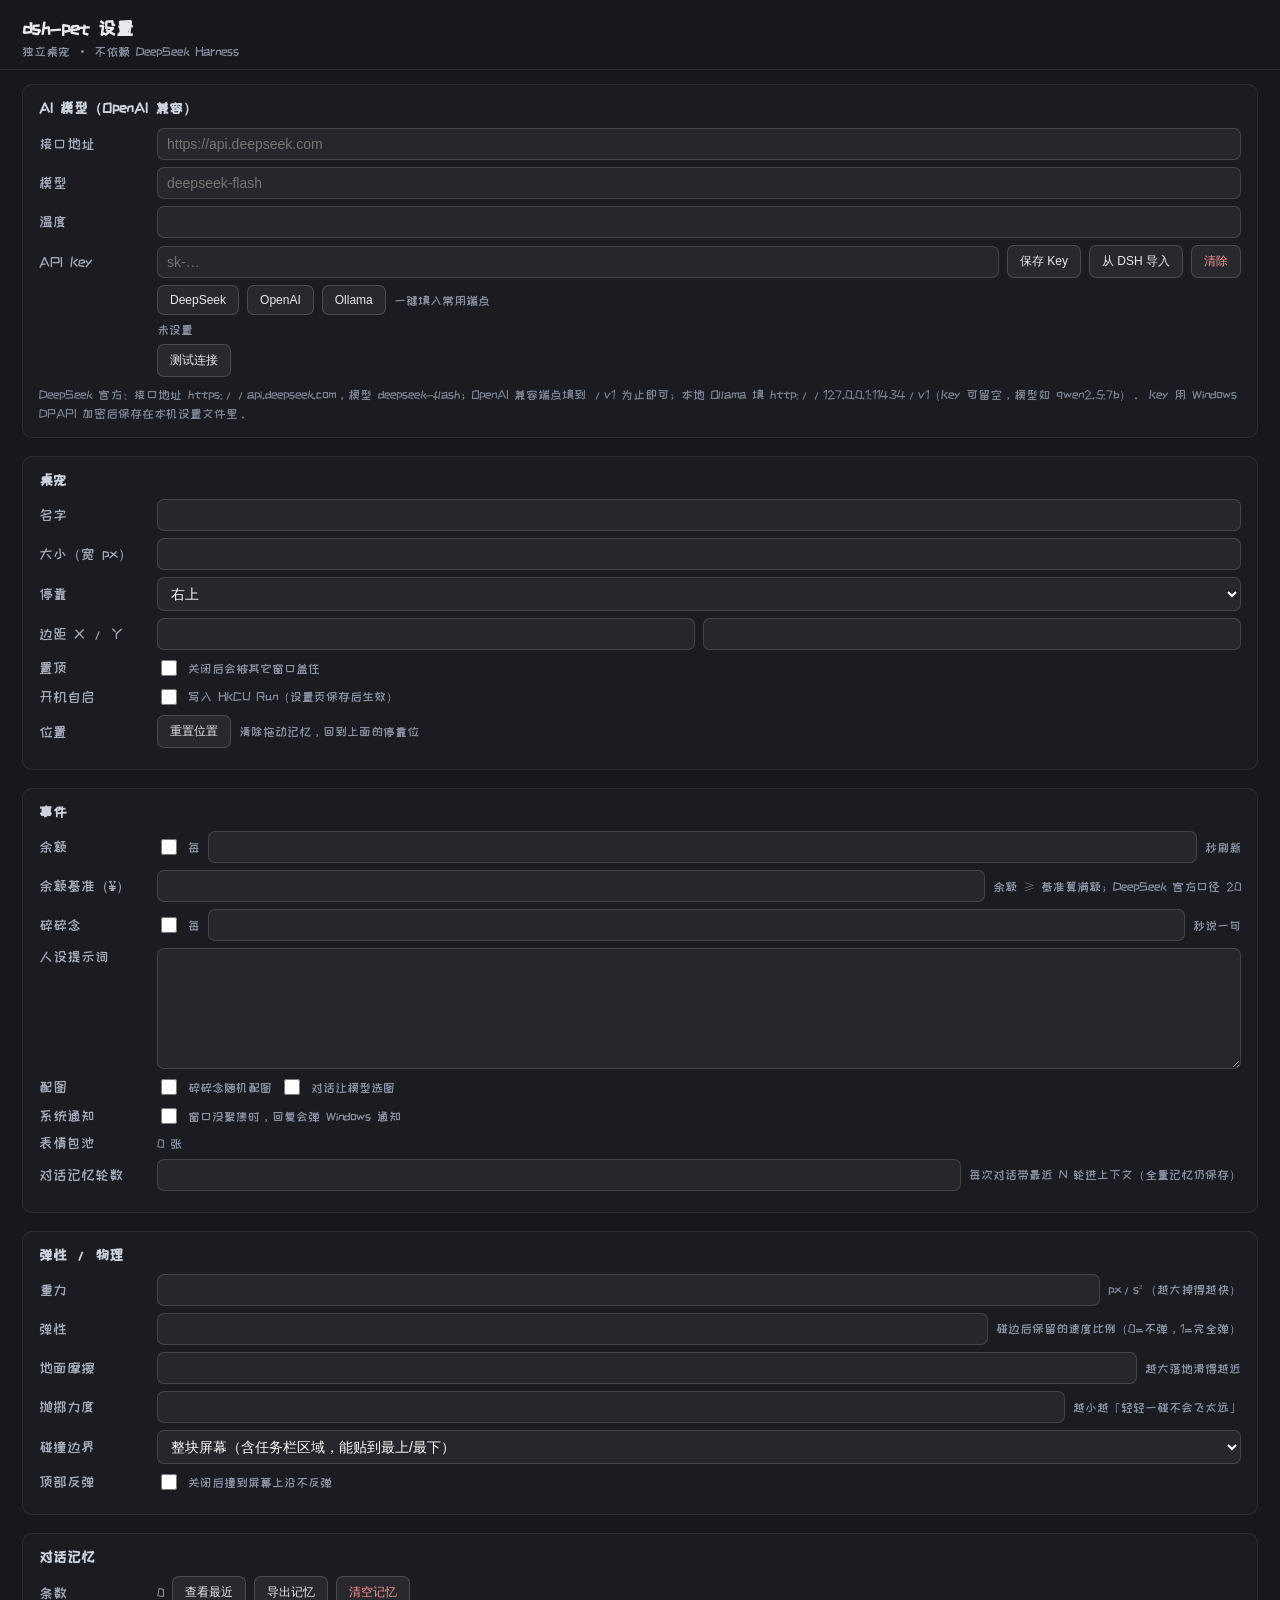
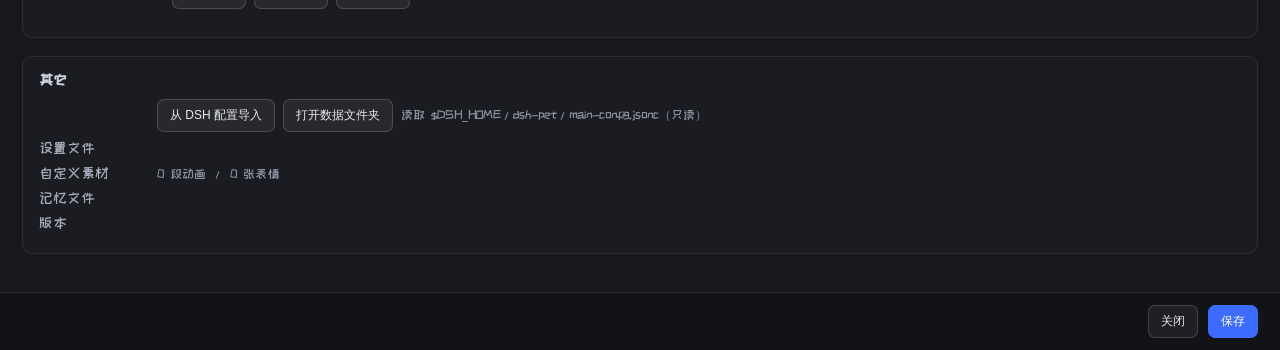
<file: web/settings.html>
<!doctype html>
<html lang="zh-CN">
  <head>
    <meta charset="utf-8" />
    <meta name="viewport" content="width=device-width, initial-scale=1" />
    <title>dsh-pet 设置</title>
    <link rel="stylesheet" href="settings.css" />
  </head>
  <body>
    <header>
      <h1>dsh-pet 设置</h1>
      <div class="sub">独立桌宠 · 不依赖 DeepSeek Harness</div>
    </header>

    <main>
      <section>
        <h2>AI 模型（OpenAI 兼容）</h2>
        <div class="row">
          <label>接口地址</label>
          <input id="base_url" placeholder="https://api.deepseek.com" />
        </div>
        <div class="row">
          <label>模型</label>
          <input id="model" placeholder="deepseek-flash" />
        </div>
        <div class="row">
          <label>温度</label>
          <input id="temperature" type="number" min="0" max="2" step="0.1" />
        </div>
        <div class="row">
          <label>API Key</label>
          <input id="api_key" type="password" placeholder="sk-…" autocomplete="off" />
          <button id="save_key" class="btn">保存 Key</button>
          <button id="import_key" class="btn">从 DSH 导入</button>
          <button id="clear_key" class="btn danger">清除</button>
        </div>
        <div class="row">
          <label></label>
          <button class="btn preset" data-base="https://api.deepseek.com" data-model="deepseek-flash">DeepSeek</button>
          <button class="btn preset" data-base="https://api.openai.com/v1" data-model="gpt-4o-mini">OpenAI</button>
          <button class="btn preset" data-base="http://127.0.0.1:11434/v1" data-model="qwen2.5:7b">Ollama</button>
          <span class="hint">一键填入常用端点</span>
        </div>
        <div class="row">
          <label></label>
          <span class="hint" id="key_status">未设置</span>
        </div>
        <div class="row">
          <label></label>
          <button id="test_llm" class="btn">测试连接</button>
          <span class="hint" id="test_status"></span>
        </div>
        <p class="note">
          DeepSeek 官方：接口地址 https://api.deepseek.com，模型 deepseek-flash；OpenAI 兼容端点填到
          /v1 为止即可；本地 Ollama 填 http://127.0.0.1:11434/v1（Key 可留空，模型如 qwen2.5:7b）。
          Key 用 Windows DPAPI 加密后保存在本机设置文件里。
        </p>
      </section>

      <section>
        <h2>桌宠</h2>
        <div class="row">
          <label>名字</label>
          <input id="pet_name" />
        </div>
        <div class="row">
          <label>大小（宽 px）</label>
          <input id="pet_size" type="number" min="200" max="900" step="10" />
        </div>
        <div class="row">
          <label>停靠</label>
          <select id="corner">
            <option value="top-right">右上</option>
            <option value="top-left">左上</option>
            <option value="bottom-right">右下</option>
            <option value="bottom-left">左下</option>
          </select>
        </div>
        <div class="row">
          <label>边距 X / Y</label>
          <input id="margin_x" type="number" class="short" />
          <input id="margin_y" type="number" class="short" />
        </div>
        <div class="row">
          <label>置顶</label>
          <input id="always_on_top" type="checkbox" class="check" />
          <span class="hint">关闭后会被其它窗口盖住</span>
        </div>
        <div class="row">
          <label>开机自启</label>
          <input id="autostart" type="checkbox" class="check" />
          <span class="hint">写入 HKCU Run（设置页保存后生效）</span>
        </div>
        <div class="row">
          <label>位置</label>
          <button id="reset_position" class="btn">重置位置</button>
          <span class="hint">清除拖动记忆，回到上面的停靠位</span>
        </div>
      </section>

      <section>
        <h2>事件</h2>
        <div class="row">
          <label>余额</label>
          <input id="balance_enabled" type="checkbox" class="check" />
          <span class="hint">每</span>
          <input id="balance_interval_sec" type="number" min="60" class="short" />
          <span class="hint">秒刷新</span>
        </div>
        <div class="row">
          <label>余额基准（¥）</label>
          <input id="balance_full" type="number" min="1" step="1" class="short" />
          <span class="hint">余额 ≥ 基准算满额；DeepSeek 官方口径 20</span>
        </div>
        <div class="row">
          <label>碎碎念</label>
          <input id="whisper_enabled" type="checkbox" class="check" />
          <span class="hint">每</span>
          <input id="whisper_interval_sec" type="number" min="30" class="short" />
          <span class="hint">秒说一句</span>
        </div>
        <div class="row top">
          <label>人设提示词</label>
          <textarea id="whisper_prompt" rows="5"></textarea>
        </div>
        <div class="row">
          <label>配图</label>
          <input id="whisper_image_enabled" type="checkbox" class="check" />
          <span class="hint">碎碎念随机配图</span>
          <input id="chat_image_enabled" type="checkbox" class="check" />
          <span class="hint">对话让模型选图</span>
        </div>
        <div class="row">
          <label>系统通知</label>
          <input id="notifications_enabled" type="checkbox" class="check" />
          <span class="hint">窗口没聚焦时，回复会弹 Windows 通知</span>
        </div>
        <div class="row">
          <label>表情包池</label>
          <span class="hint" id="meme_count">0 张</span>
        </div>
        <div class="row">
          <label>对话记忆轮数</label>
          <input id="chat_memory_rounds" type="number" min="0" max="50" class="short" />
          <span class="hint">每次对话带最近 N 轮进上下文（全量记忆仍保存）</span>
        </div>
      </section>

      <section>
        <h2>弹性 / 物理</h2>
        <div class="row">
          <label>重力</label>
          <input id="ph_gravity" type="number" class="short" step="50" />
          <span class="hint">px/s²（越大掉得越快）</span>
        </div>
        <div class="row">
          <label>弹性</label>
          <input id="ph_restitution" type="number" class="short" min="0" max="1" step="0.05" />
          <span class="hint">碰边后保留的速度比例（0=不弹，1=完全弹）</span>
        </div>
        <div class="row">
          <label>地面摩擦</label>
          <input id="ph_friction" type="number" class="short" min="0" step="0.5" />
          <span class="hint">越大落地滑得越近</span>
        </div>
        <div class="row">
          <label>抛掷力度</label>
          <input id="ph_power" type="number" class="short" min="0" max="3" step="0.1" />
          <span class="hint">越小越「轻轻一碰不会飞太远」</span>
        </div>
        <div class="row">
          <label>碰撞边界</label>
          <select id="ph_boundary">
            <option value="screen">整块屏幕（含任务栏区域，能贴到最上/最下）</option>
            <option value="work">工作区（避开任务栏）</option>
          </select>
        </div>
        <div class="row">
          <label>顶部反弹</label>
          <input id="ph_ceiling" type="checkbox" class="check" />
          <span class="hint">关闭后撞到屏幕上沿不反弹</span>
        </div>
      </section>

      <section>
        <h2>对话记忆</h2>
        <div class="row">
          <label>条数</label>
          <span id="memory_count" class="hint">0</span>
          <button id="show_memory" class="btn">查看最近</button>
          <button id="export_memory" class="btn">导出记忆</button>
          <button id="clear_memory" class="btn danger">清空记忆</button>
        </div>
        <div class="row"><span class="path" id="export_path"></span></div>
        <pre id="memory_preview" class="hidden"></pre>
      </section>

      <section>
        <h2>其它</h2>
        <div class="row">
          <label></label>
          <button id="import_dsh" class="btn">从 DSH 配置导入</button>
          <button id="open_dir" class="btn">打开数据文件夹</button>
          <span class="hint">读取 $DSH_HOME/dsh-pet/main-config.jsonc（只读）</span>
        </div>
        <div class="row"><label>设置文件</label><span class="path" id="settings_path"></span></div>
        <div class="row"><label>自定义素材</label><span class="hint" id="custom_assets">0 段动画 / 0 张表情</span></div>
        <div class="row"><label>记忆文件</label><span class="path" id="memory_path"></span></div>
        <div class="row"><label>版本</label><span class="hint" id="version"></span></div>
      </section>
    </main>

    <footer>
      <span id="save_status" class="hint"></span>
      <button id="close" class="btn">关闭</button>
      <button id="save" class="btn primary">保存</button>
    </footer>

    <script src="settings.js"></script>
  </body>
</html>
</file>
<file: web/settings.css>
@font-face {
  font-family: "ZCOOL KuaiLe";
  src: url("assets/fonts/ZCOOLKuaiLe.ttf") format("truetype");
  font-display: swap;
}
* {
  box-sizing: border-box;
}

html,
body {
  margin: 0;
  padding: 0;
  background: #16181d;
  color: #e8eaef;
  font-family: "ZCOOL KuaiLe", "Microsoft YaHei UI", "Segoe UI", system-ui, sans-serif;
  font-size: 14px;
}

body {
  display: flex;
  flex-direction: column;
  min-height: 100vh;
}

header {
  padding: 18px 22px 10px;
  border-bottom: 1px solid rgba(255, 255, 255, 0.08);
}

h1 {
  margin: 0;
  font-size: 18px;
  font-weight: 600;
}

.sub {
  margin-top: 4px;
  color: #8b93a3;
  font-size: 12px;
}

main {
  flex: 1;
  overflow-y: auto;
  padding: 14px 22px 20px;
}

section {
  margin-bottom: 18px;
  padding: 14px 16px;
  border: 1px solid rgba(255, 255, 255, 0.08);
  border-radius: 10px;
  background: rgba(255, 255, 255, 0.02);
}

h2 {
  margin: 0 0 10px;
  font-size: 14px;
  font-weight: 600;
  color: #cdd3de;
}

.row {
  display: flex;
  align-items: center;
  gap: 8px;
  margin: 7px 0;
}

.row.top {
  align-items: flex-start;
}

label {
  width: 110px;
  flex: 0 0 110px;
  color: #a6adba;
}

input[type="text"],
input[type="password"],
input[type="number"],
input:not([type]),
select,
textarea {
  flex: 1;
  min-width: 0;
  padding: 7px 9px;
  border-radius: 7px;
  border: 1px solid rgba(255, 255, 255, 0.14);
  background: rgba(255, 255, 255, 0.05);
  color: #fff;
  font-size: 14px;
  outline: none;
}

input:focus,
select:focus,
textarea:focus {
  border-color: rgba(90, 130, 255, 0.75);
}

textarea {
  resize: vertical;
  line-height: 1.5;
}

.short {
  flex: 0 0 110px;
}

.check {
  width: 16px;
  height: 16px;
  accent-color: #3b6cff;
}

.hint {
  color: #8b93a3;
  font-size: 12px;
}

.path {
  color: #8b93a3;
  font-size: 12px;
  word-break: break-all;
}

.note {
  margin: 8px 0 0;
  color: #7d8595;
  font-size: 12px;
  line-height: 1.6;
}

.btn {
  padding: 7px 12px;
  border-radius: 7px;
  border: 1px solid rgba(255, 255, 255, 0.16);
  background: rgba(255, 255, 255, 0.06);
  color: #e8eaef;
  font-size: 12px;
  cursor: pointer;
}

.btn:hover {
  background: rgba(255, 255, 255, 0.12);
}

.btn.primary {
  background: #3b6cff;
  border-color: #3b6cff;
  color: #fff;
}

.btn.danger {
  color: #ff8f8f;
}

.btn:disabled {
  opacity: 0.5;
  cursor: default;
}

footer {
  display: flex;
  align-items: center;
  justify-content: flex-end;
  gap: 10px;
  padding: 12px 22px;
  border-top: 1px solid rgba(255, 255, 255, 0.08);
  background: rgba(0, 0, 0, 0.2);
}

footer .hint {
  margin-right: auto;
}

pre {
  margin: 8px 0 0;
  padding: 10px;
  max-height: 180px;
  overflow: auto;
  border-radius: 8px;
  background: rgba(0, 0, 0, 0.35);
  color: #bec6d3;
  font-size: 12px;
  white-space: pre-wrap;
}

.hidden {
  display: none;
}
</file>
